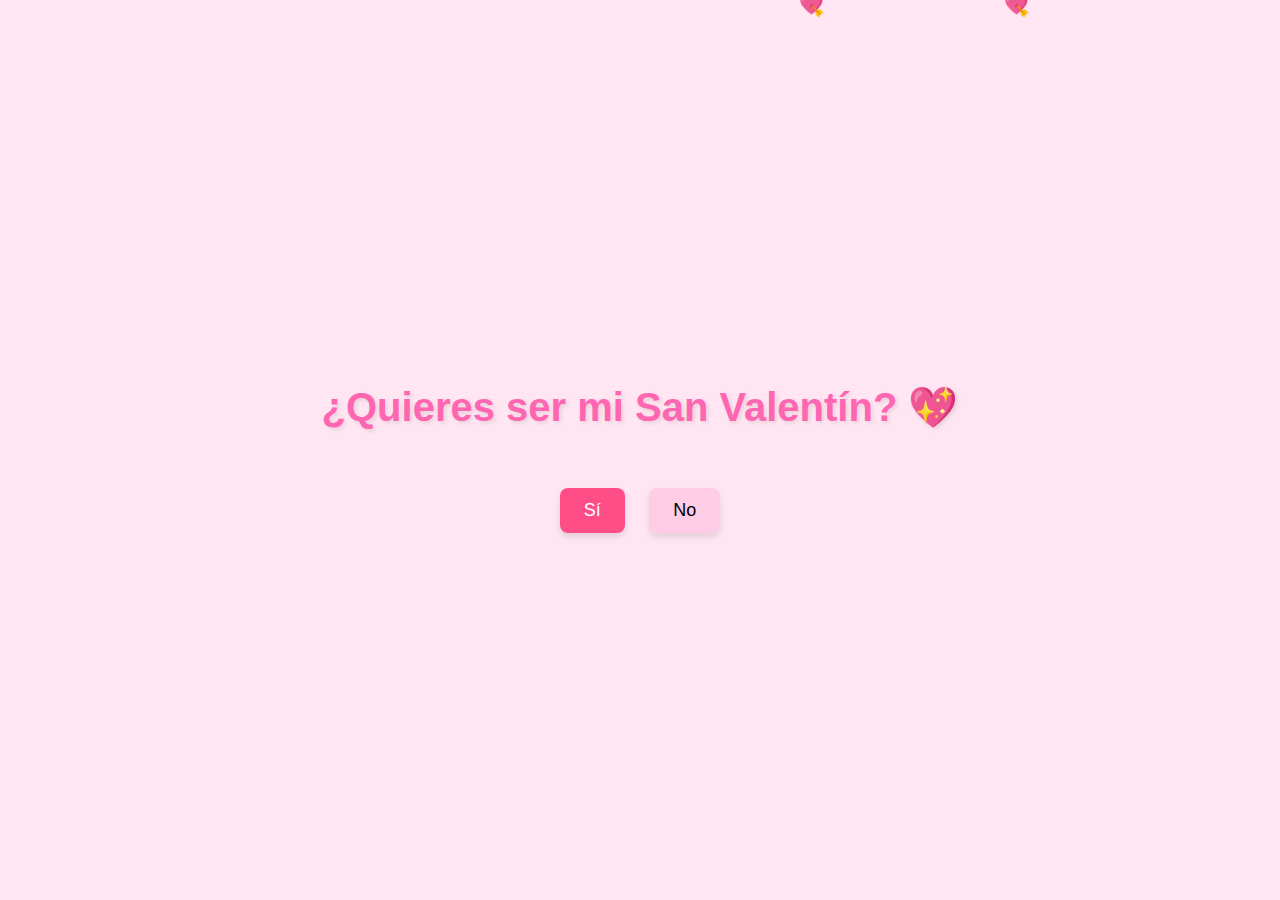
<file: index.html>
<!DOCTYPE html>
<html lang="es">
<head>
    <meta charset="UTF-8">
    <meta name="viewport" content="width=device-width, initial-scale=1.0">
    <title>¿Quieres ser mi San Valentín?</title>
    <link rel="stylesheet" href="estilo.css">
    <script src="script.js" defer></script>
    <script src="no.js" defer></script>  
</head>
<body>
    <h1>¿Quieres ser mi San Valentín? 💖</h1>
    <div class="buttons">
        <button class="yes" onclick="window.location.href='si.html'">Sí</button>
        <button class="no" id="noButton">No</button>
    </div>
</body>
</html>
</file>
<file: estilo.css>
body {
    display: flex;
    justify-content: center;
    align-items: center;
    height: 100vh;
    flex-direction: column;
    font-family: 'Arial', sans-serif;
    background-color: #ffe6f2;
    text-align: center;
    margin: 0;
}

h1 {
    color: #ff66b2;
    font-size: 2.5em;
    text-shadow: 2px 2px 4px rgba(0, 0, 0, 0.1);
}

.buttons {
    margin-top: 20px;
}

button {
    padding: 12px 24px;
    font-size: 18px;
    margin: 10px;
    border: none;
    cursor: pointer;
    border-radius: 8px;
    transition: transform 0.2s, box-shadow 0.2s;
}

.yes {
    background-color: #ff4d88;
    color: white;
    box-shadow: 0px 4px 6px rgba(0, 0, 0, 0.1);
}

.yes:hover {
    background-color: #ff3385;
    transform: scale(1.1);
    box-shadow: 0px 6px 8px rgba(0, 0, 0, 0.2);
}

.no {
    background-color: #ffcce6;
    color: black;
    box-shadow: 0px 4px 6px rgba(0, 0, 0, 0.1);
}

.no:hover {
    background-color: #ffb3d9;
    transform: scale(1.1);
    box-shadow: 0px 6px 8px rgba(0, 0, 0, 0.2);
}
.heart {
    position: absolute;
    top: 0;
    animation: fall linear infinite;
}

@keyframes fall {
    to {
        transform: translateY(100vh);
        opacity: 0;
    }
}
</file>
